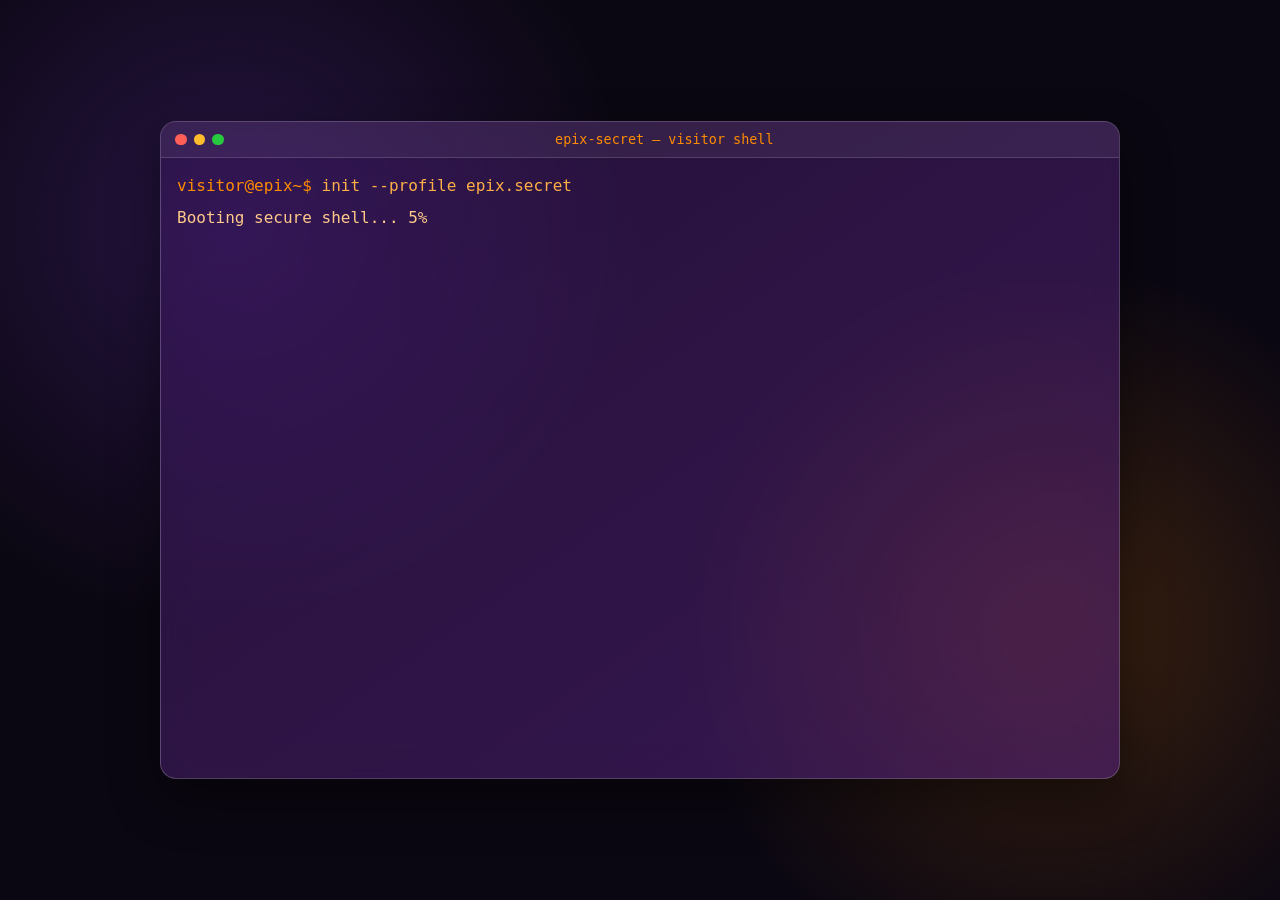
<file: epixssecret/index.html>
<!DOCTYPE html>
<html lang="en">
  <head>
    <meta charset="UTF-8" />
    <meta name="viewport" content="width=device-width, initial-scale=1.0" />
    <title>Epix Secret Boot</title>
    <style>
      :root {
        --orange: #ff8c00;
        --orange-soft: #ffaf47;
        --bg: #0b0712;
        --glass: rgba(57, 26, 87, 0.52);
        --glass-strong: rgba(82, 35, 119, 0.62);
        --border: rgba(255, 255, 255, 0.2);
      }

      * {
        box-sizing: border-box;
      }

      body {
        margin: 0;
        min-height: 100vh;
        font-family: "JetBrains Mono", monospace;
        color: var(--orange-soft);
        background:
          radial-gradient(circle at 18% 25%, rgba(145, 72, 255, 0.2), transparent 32%),
          radial-gradient(circle at 82% 70%, rgba(255, 141, 0, 0.2), transparent 30%),
          var(--bg);
        display: grid;
        place-items: center;
        padding: 1rem;
      }

      .window {
        width: min(960px, 95vw);
        border-radius: 16px;
        overflow: hidden;
        border: 1px solid var(--border);
        box-shadow: 0 20px 50px rgba(0, 0, 0, 0.45);
        background: linear-gradient(145deg, var(--glass), var(--glass-strong));
        backdrop-filter: blur(18px) saturate(140%);
        -webkit-backdrop-filter: blur(18px) saturate(140%);
      }

      .window-bar {
        display: flex;
        align-items: center;
        justify-content: space-between;
        gap: 1rem;
        padding: 0.6rem 0.9rem;
        border-bottom: 1px solid rgba(255, 255, 255, 0.14);
        background: rgba(255, 255, 255, 0.06);
      }

      .lights {
        display: flex;
        gap: 0.44rem;
      }

      .light {
        width: 0.72rem;
        height: 0.72rem;
        border-radius: 50%;
      }

      .light.red {
        background: #ff5f56;
      }

      .light.yellow {
        background: #ffbd2e;
      }

      .light.green {
        background: #27c93f;
      }

      .title {
        font-size: 0.84rem;
        color: var(--orange);
      }

      .terminal {
        padding: 1rem;
        min-height: min(72vh, 620px);
        max-height: min(72vh, 620px);
        overflow: auto;
        line-height: 1.45;
      }

      .line {
        margin: 0 0 0.32rem;
        color: var(--orange-soft);
        white-space: pre-wrap;
      }

      .line::before {
        content: "visitor@epix~$ ";
        color: var(--orange);
      }

      .status {
        margin-top: 0.6rem;
        color: #ffc98b;
      }

      .secret-panel {
        margin-top: 1rem;
        border: 1px solid rgba(255, 255, 255, 0.16);
        border-radius: 12px;
        padding: 0.9rem;
        background: rgba(17, 8, 25, 0.48);
      }

      .secret-panel a {
        color: #ffd9a5;
      }

      .hidden {
        display: none;
      }

      @media (max-width: 700px) {
        .terminal {
          min-height: 70vh;
        }
      }
    </style>
  </head>
  <body>
    <section class="window" aria-label="Secret boot terminal">
      <header class="window-bar">
        <div class="lights" aria-hidden="true">
          <span class="light red"></span>
          <span class="light yellow"></span>
          <span class="light green"></span>
        </div>
        <span class="title">epix-secret — visitor shell</span>
        <span></span>
      </header>

      <div class="terminal" id="terminal">
        <div id="bootLog"></div>
        <p id="bootStatus" class="status">Booting secure shell... 0%</p>
        <section id="secretPanel" class="secret-panel hidden">
          <h1>Welcome to Epix's secret page ✨</h1>
          <p>Boot sequence complete. You unlocked the hidden route with E + P + I + X.</p>
          <p><a href="../">Go back</a></p>
        </section>
      </div>
    </section>

    <script>
      const TOTAL_DURATION_MS = 40000;
      const bootLog = document.getElementById("bootLog");
      const bootStatus = document.getElementById("bootStatus");
      const secretPanel = document.getElementById("secretPanel");
      const terminal = document.getElementById("terminal");

      const commands = [
        "init --profile epix.secret",
        "load_kernel --mode stardust",
        "mount /vault/cosmos",
        "verify --lanyard-presence 1279029563846033414",
        "hydrate --glass-ui liquid",
        "sync --avatar-decoration",
        "scan --social-links --strict",
        "attach --music-driver /music",
        "warmup --parallax-engine",
        "compile --theme orange-purple",
        "link --terminal-prompt visitor@epix~$",
        "run --gateway-check",
        "echo " + JSON.stringify("moonlight handshake ok"),
        "authorize --secret-route /epixssecret",
        "cache --discord-assets",
        "preload --glyph-icons",
        "balance --shader-noise",
        "launch --spectral-overlay",
        "finalize --vault-lock",
        "start --epix.secret"
      ];

      const stepDelay = Math.floor(TOTAL_DURATION_MS / commands.length);

      const sleep = (ms) => new Promise((resolve) => setTimeout(resolve, ms));

      async function runBoot() {
        for (let i = 0; i < commands.length; i += 1) {
          const line = document.createElement("p");
          line.className = "line";
          line.textContent = commands[i];
          bootLog.appendChild(line);

          const percent = Math.round(((i + 1) / commands.length) * 100);
          bootStatus.textContent = `Booting secure shell... ${percent}%`;
          terminal.scrollTop = terminal.scrollHeight;

          await sleep(stepDelay);
        }

        bootStatus.textContent = "Boot sequence complete. Access granted.";
        secretPanel.classList.remove("hidden");
        terminal.scrollTop = terminal.scrollHeight;
      }

      runBoot();
    </script>
  </body>
</html>
</file>
